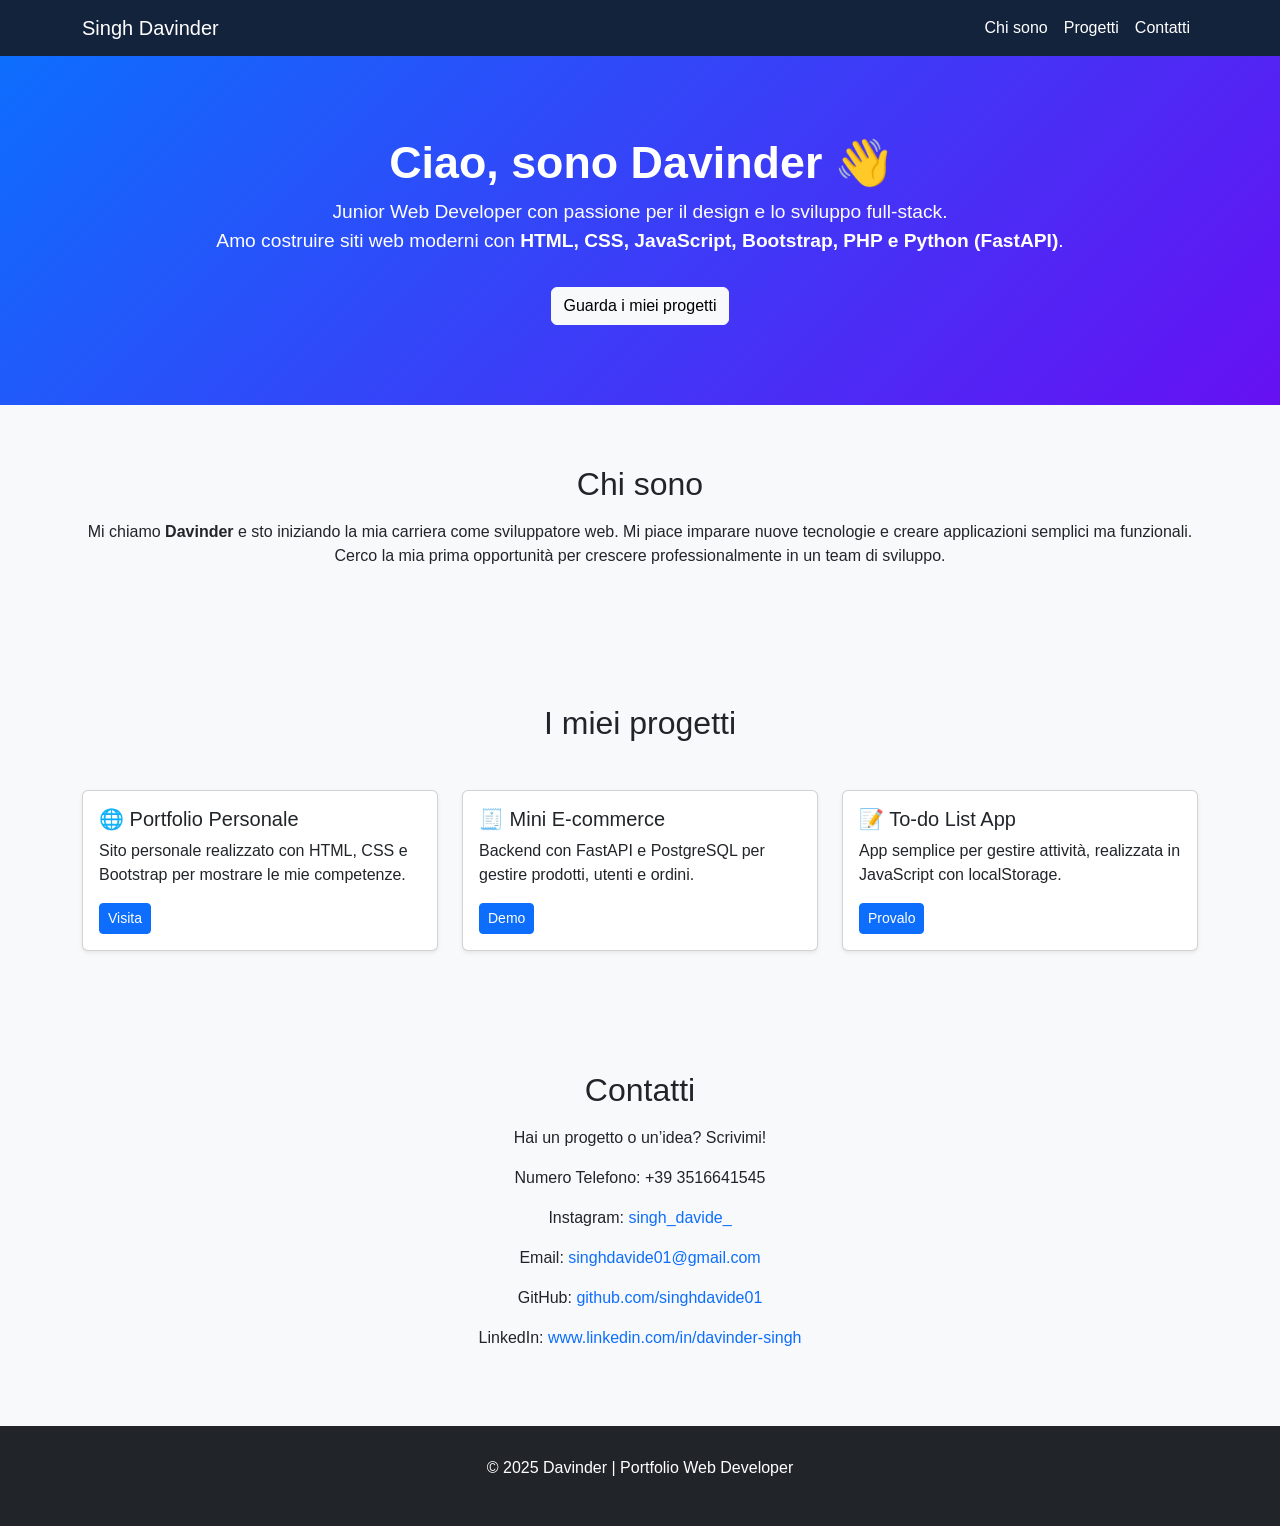
<file: index.html>
<!DOCTYPE html>
<html lang="it">
<head>
  <meta charset="UTF-8" />
  <meta name="viewport" content="width=device-width, initial-scale=1.0" />
  <title>Davinder, 22 anni</title>
  <link href="https://cdn.jsdelivr.net/npm/bootstrap@5.3.2/dist/css/bootstrap.min.css" rel="stylesheet" />
  <style>
    body {
      font-family: "Poppins", sans-serif;
      background-color: #f8f9fa;
      scroll-behavior: smooth;
    }
    nav.navbar {
      background-color: #13233b;
    }
    nav a.nav-link, nav .navbar-brand {
      color: white !important;
    }
    header {
      text-align: center;
      padding: 80px 20px;
      background: linear-gradient(135deg, #0d6efd, #6610f2);
      color: white;
    }
    header h1 {
      font-size: 2.8rem;
      font-weight: 700;
    }
    header p {
      font-size: 1.2rem;
    }
    section {
      padding: 60px 0;
    }
    .project-card {
      transition: transform 0.2s;
    }
    .project-card:hover {
      transform: scale(1.03);
    }
    footer {
      background-color: #212529;
      color: white;
      padding: 30px 0;
      text-align: center;
    }
    a {
      color: #0d6efd;
      text-decoration: none;
    }
    a:hover {
      text-decoration: underline;
    }
  </style>
</head>

<body>
  <!-- NAVBAR -->
  <nav class="navbar navbar-expand-lg navbar-dark">
    <div class="container">
      <a class="navbar-brand" href="#">Singh Davinder</a>
      <button class="navbar-toggler" type="button" data-bs-toggle="collapse" data-bs-target="#navbarNav">
        <span class="navbar-toggler-icon"></span>
      </button>
      <div id="navbarNav" class="collapse navbar-collapse">
        <ul class="navbar-nav ms-auto">
          <li class="nav-item"><a class="nav-link" href="#about">Chi sono</a></li>
          <li class="nav-item"><a class="nav-link" href="#projects">Progetti</a></li>
          <li class="nav-item"><a class="nav-link" href="#contact">Contatti</a></li>
        </ul>
      </div>
    </div>
  </nav>

  <!-- HEADER -->
  <header>
    <div class="container">
      <h1>Ciao, sono Davinder 👋</h1>
      <!-- <img src="6010063409812015920.jpg" alt="my pic" width="200" height="150"> -->
      <p>Junior Web Developer con passione per il design e lo sviluppo full-stack.<br>
      Amo costruire siti web moderni con <strong>HTML, CSS, JavaScript, Bootstrap, PHP e Python (FastAPI)</strong>.</p>
      <a href="#projects" class="btn btn-light mt-3">Guarda i miei progetti</a>
    </div>
  </header>

  <!-- ABOUT SECTION -->
  <section id="about">
    <div class="container text-center">
      <h2>Chi sono</h2>
      <p class="mt-3">
        Mi chiamo <strong>Davinder</strong> e sto iniziando la mia carriera come sviluppatore web.  
        Mi piace imparare nuove tecnologie e creare applicazioni semplici ma funzionali.  
        Cerco la mia prima opportunità per crescere professionalmente in un team di sviluppo.
      </p>
    </div>
  </section>

  <!-- PROJECTS SECTION -->
  <section id="projects" class="bg-light">
    <div class="container">
      <h2 class="text-center mb-5">I miei progetti</h2>
      <div class="row g-4">

        <div class="col-md-4">
          <div class="card project-card h-100 shadow-sm">
            <div class="card-body">
              <h5 class="card-title">🌐 Portfolio Personale</h5>
              <p class="card-text">Sito personale realizzato con HTML, CSS e Bootstrap per mostrare le mie competenze.</p>
              <a href="#" class="btn btn-primary btn-sm">Visita</a>
              <!-- <a href="#" class="btn btn-outline-secondary btn-sm">Codice</a> -->
            </div>
          </div>
        </div>

        <div class="col-md-4">
          <div class="card project-card h-100 shadow-sm">
            <div class="card-body">
              <h5 class="card-title">🧾 Mini E-commerce </h5>
              <p class="card-text">Backend con FastAPI e PostgreSQL per gestire prodotti, utenti e ordini.</p>
              <a href="https://animefans.it" class="btn btn-primary btn-sm">Demo</a>
              <!-- <a href="#" class="btn btn-outline-secondary btn-sm">Codice</a> -->
            </div>
          </div>
        </div>

        <div class="col-md-4">
          <div class="card project-card h-100 shadow-sm">
            <div class="card-body">
              <h5 class="card-title">📝 To-do List App</h5>
              <p class="card-text">App semplice per gestire attività, realizzata in JavaScript con localStorage.</p>
              <a href="toDo.html" class="btn btn-primary btn-sm">Provalo</a>
              <!-- <a href="#" class="btn btn-outline-secondary btn-sm">Codice</a> -->
            </div>
          </div>
        </div>

      </div>
    </div>
  </section>

  <!-- CONTACT SECTION -->
  <section id="contact">
    <div class="container text-center">
      <h2>Contatti</h2>
      <p class="mt-3">Hai un progetto o un’idea? Scrivimi!</p>
      <p>Numero Telefono: +39 3516641545</p>
      <p>Instagram: <a href="https://www.instagram.com/singh_davide_?igsh=eXh1NDFpZWRjcnpx">singh_davide_</a></p>
      <p>Email: <a href="mailto:davinder@example.com">singhdavide01@gmail.com</a></p>  
      <p>GitHub: <a href="https://github.com/singhdavide01">github.com/singhdavide01</a></p> 
      <p>LinkedIn: <a href="https://www.linkedin.com/in/davinder-singh-a61432235?utm_source=share&utm_campaign=share_via&utm_content=profile&utm_medium=android_app">www.linkedin.com/in/davinder-singh</a></p>
    </div>
  </section>

  <!-- FOOTER -->
  <footer>
    <div class="container">
      <p>© 2025 Davinder | Portfolio Web Developer</p>
    </div>
  </footer>

  <script src="https://cdn.jsdelivr.net/npm/bootstrap@5.3.2/dist/js/bootstrap.bundle.min.js"></script>
</body>

</html>
</file>
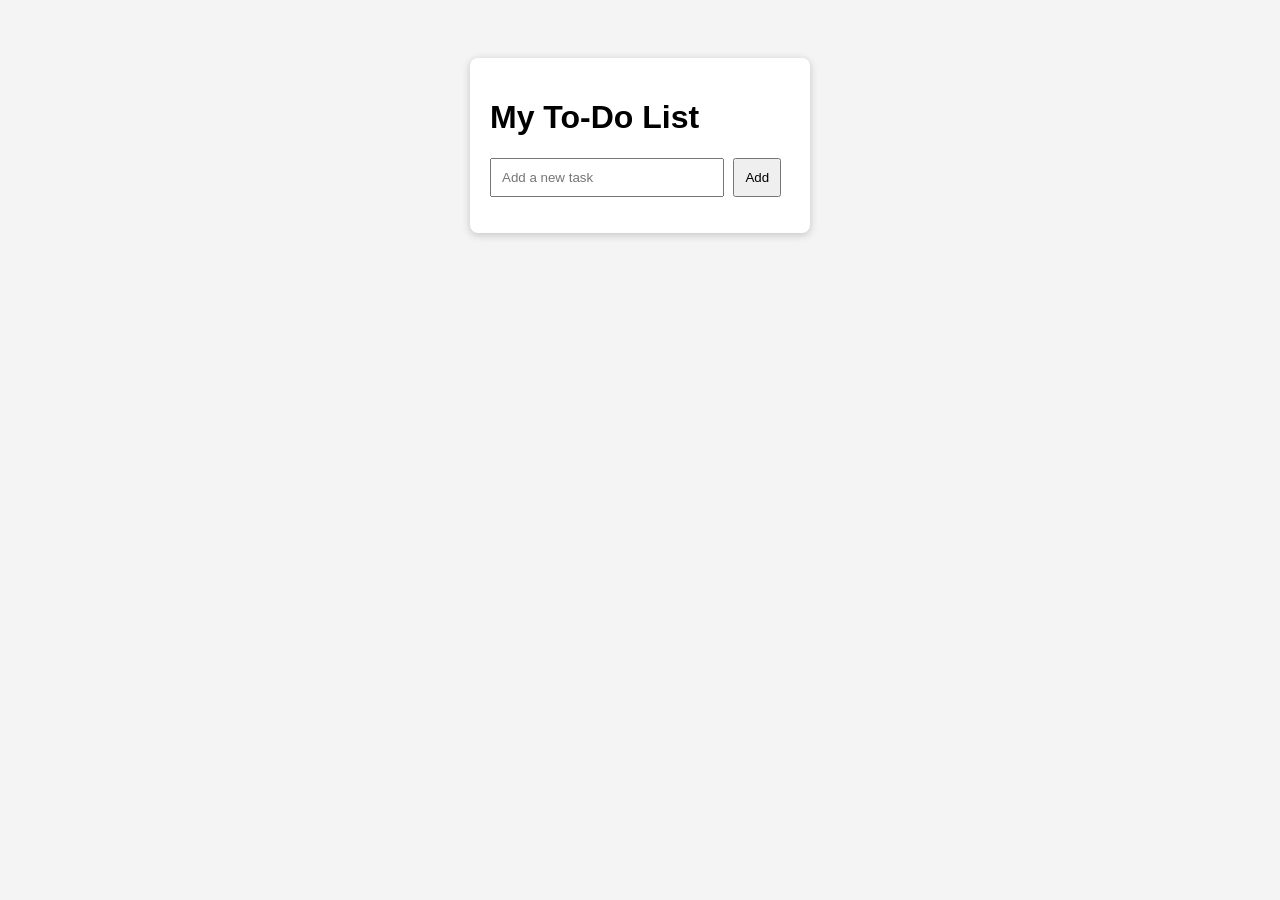
<file: toDo.html>
<!DOCTYPE html>
<html lang="en">
<head>
    <meta charset="UTF-8">
    <meta name="viewport" content="width=device-width, initial-scale=1.0">
    <title>To-Do List</title>
    <link rel="stylesheet" href="style.css">
</head>
<body>
    <div class="todo-container">
        <h1>My To-Do List</h1>
        <input type="text" id="todo-input" placeholder="Add a new task">
        <button id="add-btn">Add</button>
        <ul id="todo-list"></ul>
    </div>
    <script src="script.js"></script>
</body>
</html>
</file>
<file: style.css>
body {
    font-family: Arial, sans-serif;
    background-color: #f4f4f4;
    display: flex;
    justify-content: center;
    padding-top: 50px;
}

.todo-container {
    background: white;
    padding: 20px;
    border-radius: 8px;
    width: 300px;
    box-shadow: 0 2px 8px rgba(0,0,0,0.2);
}

input {
    width: 70%;
    padding: 10px;
    margin-right: 5px;
}

button {
    padding: 10px;
}

ul {
    list-style: none;
    padding: 0;
}

li {
    padding: 10px 0;
    border-bottom: 1px solid #ddd;
    display: flex;
    justify-content: space-between;
}

li button {
    background: red;
    color: white;
    border: none;
    padding: 5px 8px;
    cursor: pointer;
}
</file>
